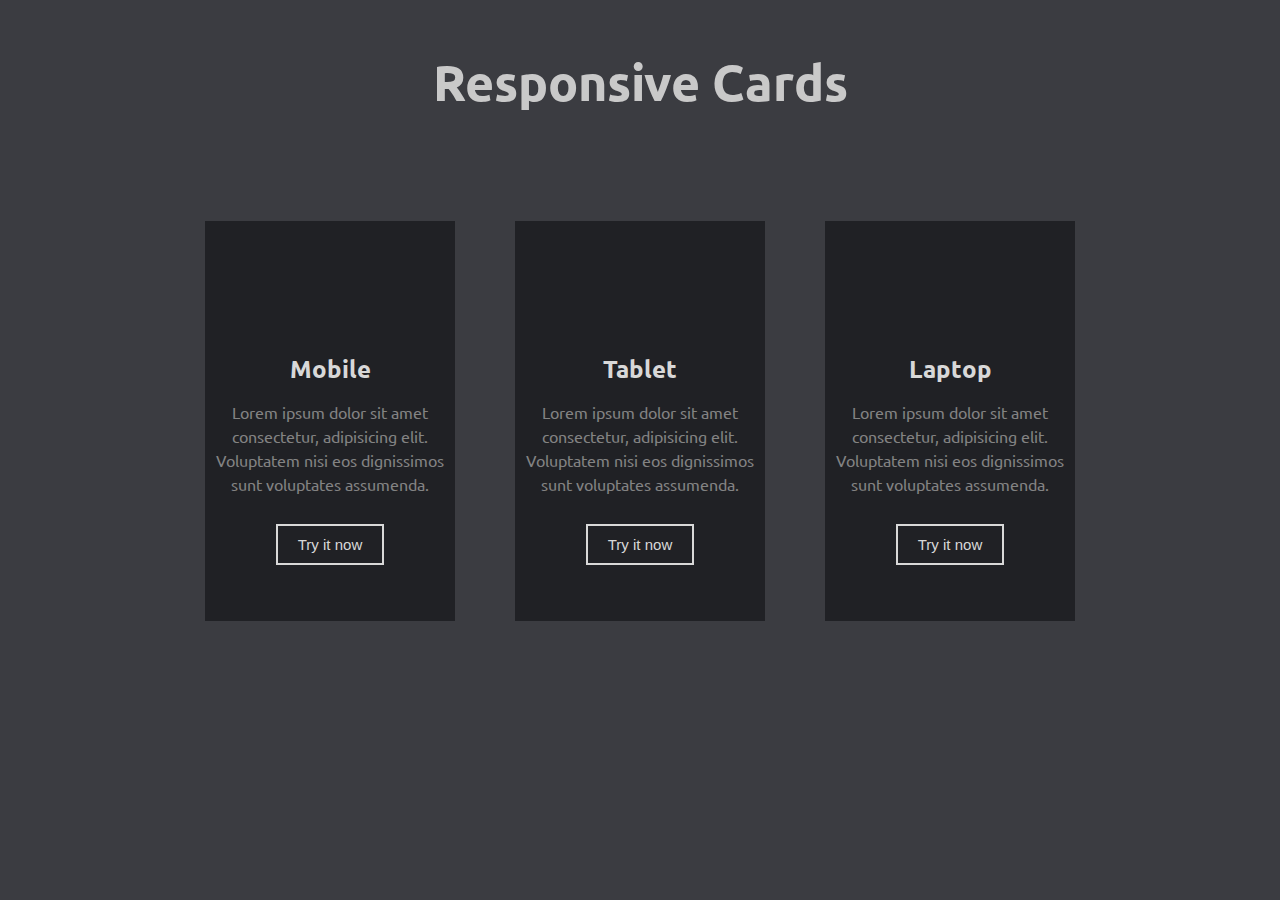
<file: 1.Responsive Cards/index.html>
<!DOCTYPE html>
<html lang="en">
  <head>
    <meta charset="UTF-8" />
    <meta name="viewport" content="width=device-width, initial-scale=1.0" />
    <title>Responsive Card Design</title>
    <link rel="stylesheet" href="style.css" />
    <link
      rel="stylesheet"
      href="https://cdnjs.cloudflare.com/ajax/libs/font-awesome/5.15.1/css/all.min.css"
      integrity="sha512-+4zCK9k+qNFUR5X+cKL9EIR+ZOhtIloNl9GIKS57V1MyNsYpYcUrUeQc9vNfzsWfV28IaLL3i96P9sdNyeRssA=="
      crossorigin="anonymous"
    />
  </head>
  <body>
    <h1>Responsive Cards</h1>
    <div class="container">
      <div class="box">
        <div class="top">
          <!-- icons from fontawesome -->
          <i class="fas fa-mobile-alt fa-5x"></i>
        </div>
        <div class="bottom">
          <h2>Mobile</h2>
          <p>
            Lorem ipsum dolor sit amet consectetur, adipisicing elit. Voluptatem
            nisi eos dignissimos sunt voluptates assumenda.
          </p>
          <button>Try it now</button>
        </div>
      </div>
      <div class="box">
        <div class="top">
          <i class="fas fa-tablet-alt fa-5x"></i>
        </div>
        <div class="bottom">
          <h2>Tablet</h2>
          <p>
            Lorem ipsum dolor sit amet consectetur, adipisicing elit. Voluptatem
            nisi eos dignissimos sunt voluptates assumenda.
          </p>
          <button>Try it now</button>
        </div>
      </div>
      <div class="box">
        <div class="top">
          <i class="fas fa-laptop fa-5x"></i>
        </div>
        <div class="bottom">
          <h2>Laptop</h2>
          <p>
            Lorem ipsum dolor sit amet consectetur, adipisicing elit. Voluptatem
            nisi eos dignissimos sunt voluptates assumenda.
          </p>
          <button>Try it now</button>
        </div>
      </div>
    </div>
  </body>
</html>
</file>
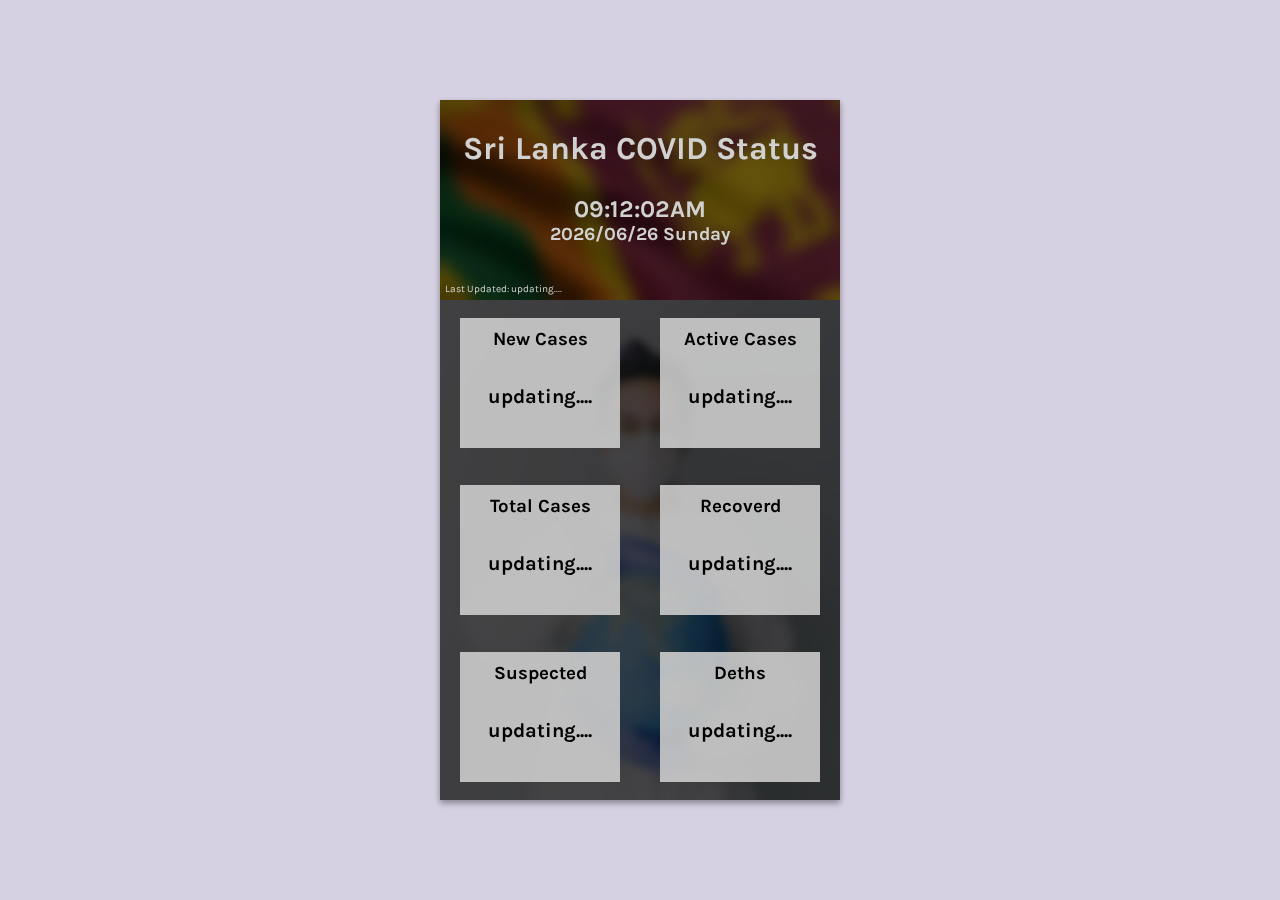
<file: 2.Covid-19 App/index.html>
<!DOCTYPE html>
<html lang="en">
<head>
    <meta charset="UTF-8">
    <meta name="viewport" content="width=device-width, initial-scale=1.0">
    <title>Sri Lanka Covid-19 Status</title>
    <link rel="stylesheet" href="style.css">
</head>
<body>
    <div class="main">
        <div class="top">
            <div class="cover">
                <h1>Sri Lanka COVID Status</h1>
                <div class="datetime">
                <h2 id="clock"> </h2>
                <h3 id="date"></h3>
                
                </div>
                <p id="last-updated">Last Updated: updating....</p>
            </div>
        </div>

        <div class="bottom">
            <div class="bcover">
                <div class="new box">
                    <h3>New Cases</h3>
                    <h1 id="new"><small>updating....</small></h1>
                </div>
            <div class="active box">
                <h3>Active Cases</h3>
                    <h1 id="active"><small>updating....</small></h1>
            </div>
            <div class="total box">
                <h3>Total Cases</h3>
                    <h1 id="total"><small>updating....</small></h1>
            </div>
            <div class="recoverd box">
                <h3>Recoverd</h3>
                    <h1 id="recoverd"><small>updating....</small></h1>
            </div>
            <div class="suspected box">
                <h3>Suspected</h3>
                    <h1 id="suspected"><small>updating....</small></h1>
            </div>
            <div class="deths box">
                <h3>Deths</h3>
                    <h1 id="deths"><small>updating....</small></h1>
            </div>
            </div>
        </div>
    </div>

    <script src="./app.js"></script>
</body>
</html>
</file>
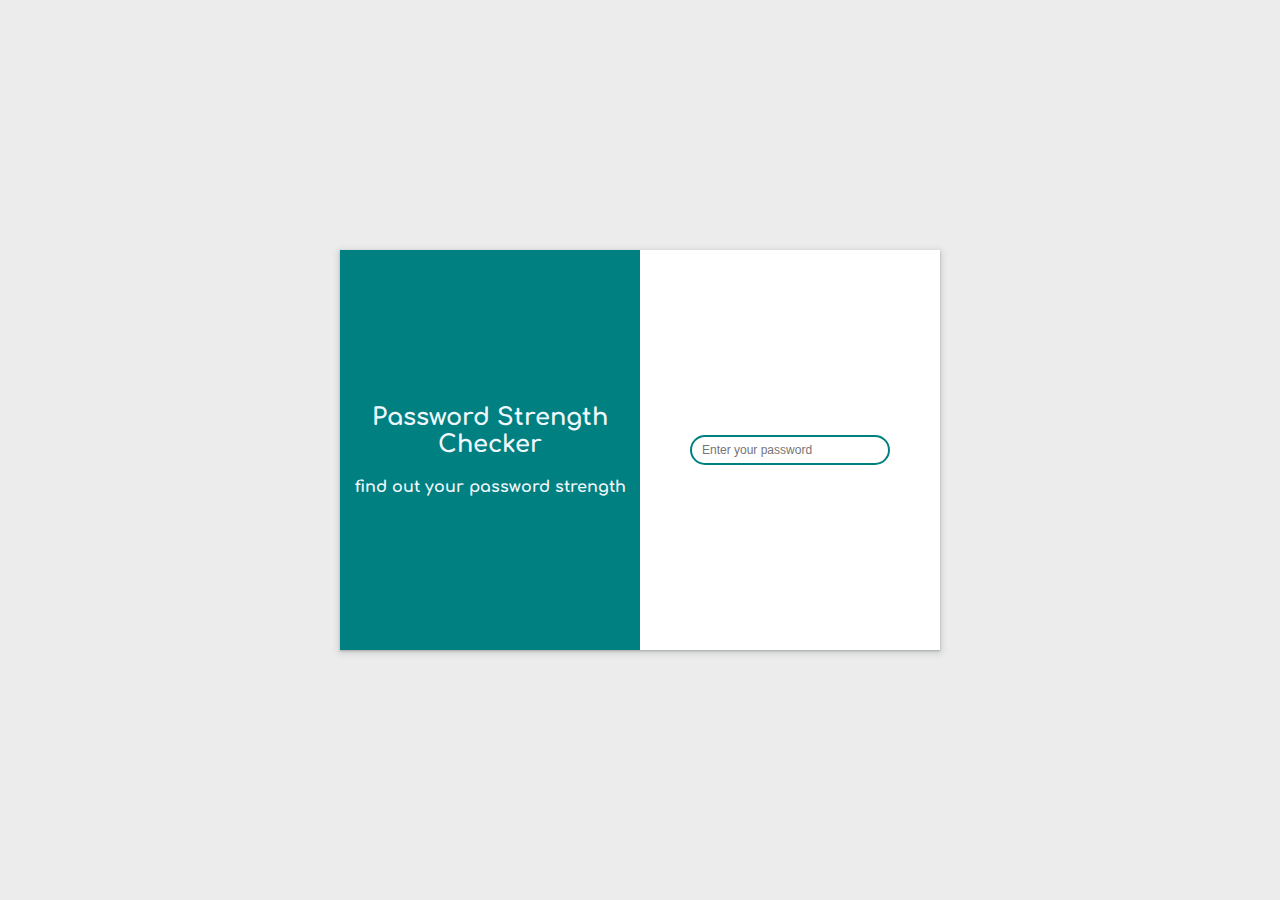
<file: 3.Password Strength Checker/index.html>
<!DOCTYPE html>
<html lang="en">
  <head>
    <meta charset="UTF-8" />
    <meta name="viewport" content="width=device-width, initial-scale=1.0" />
    <title>Password Strength Checker</title>
    <link rel="stylesheet" href="style.css" />
  </head>
  <body>
    <div class="container">
      <div class="left">
        <h2>Password Strength Checker</h2>
        <h4>find out your password strength</h4>
      </div>
      <div class="right">
        <input
          type="password"
          name="password"
          id="password"
          placeholder="Enter your password"
        />
        <div class="strnBar"><div class="in"></div></div>
        <h3></h3>
      </div>
    </div>

    <script src="./app.js"></script>
  </body>
</html>
</file>
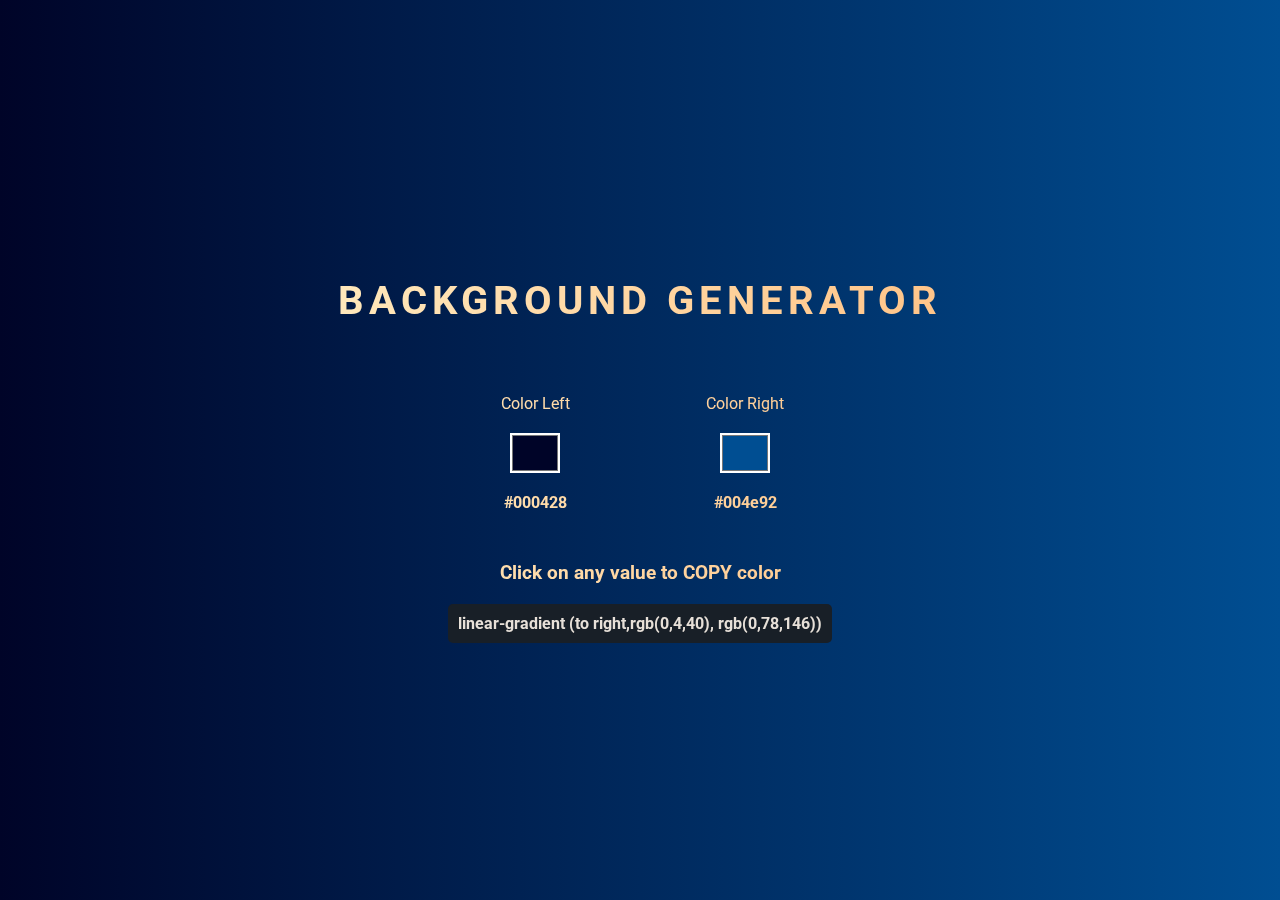
<file: 4.Gradient Maker/index.html>
<!DOCTYPE html>
<html lang="en">
  <head>
    <meta charset="UTF-8" />
    <meta name="viewport" content="width=device-width, initial-scale=1.0" />
    <title>Background Generator</title>
    <link rel="preconnect" href="https://fonts.gstatic.com" />
    <link
      href="https://fonts.googleapis.com/css2?family=Roboto&display=swap"
      rel="stylesheet"
    />

    <style>
      * {
        margin: 0;
        padding: 0;
        box-sizing: border-box;
        font-family: "Roboto", sans-serif;
      }

      body {
        display: flex;
        justify-content: center;
        height: 100vh;
        align-items: center;
        flex-direction: column;
        background: linear-gradient(rgb(67, 101, 194), tomato);
      }

      h1 {
        text-transform: uppercase;
        font-size: 40px;
        letter-spacing: 5px;
        text-align: center;
        margin: 20px;
        /* -----------------------Belnd mode by--------------------- */
        /* https://stackoverflow.com/questions/11167281/webkit-css-to-control-the-box-around-the-color-in-an-inputtype-color */
        mix-blend-mode: difference;
        color: white;
      }

      label {
        mix-blend-mode: difference;
        color: white;
      }

      input {
        margin: 20px;
        border: none;
        background: none;
        height: 40px;
        border: 2px solid white;
        padding: 0;
      }

      input[type="color"]::-webkit-color-swatch-wrapper {
        padding: 0;
      }

      input:focus {
        outline: none;
        border: 2px solid rgb(255, 255, 255);
      }

      .colors {
        margin-top: 50px;
        display: flex;
        width: 300px;
        justify-content: space-between;
        text-align: center;
      }

      label {
        display: block;
      }

      h3 {
        margin-top: 50px;
        mix-blend-mode: difference;
        color: white;
      }

      .color1,
      .color2 {
        position: relative;
      }

      p {
        font-weight: bolder;
        mix-blend-mode: difference;
        color: white;
      }

      .message {
        height: 40px;
        width: 90px;
        background-color: rgb(45, 45, 73);
        position: absolute;
        top: 120px;
        border-radius: 10px;
        color: aliceblue;
        display: none;
      }

      .active {
        display: flex;
        justify-content: center;
        align-items: center;

        -webkit-animation: fadeinout 3s linear forwards;
        animation: fadeinout 3s linear forwards;
      }

      .css {
        margin-top: 20px;
        position: relative;
        background-color: rgb(24, 31, 39);
        padding: 10px;
        border-radius: 5px;
      }

      .css .message {
        top: 45px;
        left: 50%;
        transform: translate(-50%);
      }

      @-webkit-keyframes fadeinout {
        0%,
        100% {
          opacity: 0;
        }
        50% {
          opacity: 1;
        }
      }

      @keyframes fadeinout {
        0%,
        100% {
          opacity: 0;
        }
        50% {
          opacity: 1;
        }
      }
    </style>
  </head>
  <body>
    <h1 class="blend">Background Generator</h1>
    <div class="colors">
      <div class="color1">
        <label for="color1 " class="blend">Color Left</label>
        <input
          type="color"
          value="#000428"
          class="blend"
          name="color1"
          id="color1"
        />
        <p class="color1hex blend"></p>
        <div class="message">COPIED!</div>
      </div>
      <div class="color2">
        <label for="color2" class="blend">Color Right</label>
        <input
          type="color"
          class="blend"
          value="#004e92"
          name="color2"
          id="color2"
        />
        <p class="color2hex blend"></p>
        <div class="message">COPIED!</div>
      </div>
    </div>

    <h3>Click on any value to COPY color</h3>

    <div class="css">
      <p id="cssvalue">hello</p>
      <div class="message">COPIED!</div>
    </div>

    <script>
      const color1 = document.getElementById("color1");
      const color2 = document.getElementById("color2");
      const hex1 = document.querySelector(".color1hex");
      const hex2 = document.querySelector(".color2hex");
      const p = document.querySelectorAll("p");
      const messages = document.querySelectorAll(".message");
      const rgba = document.getElementById("cssvalue");

      document.body.style.background = `linear-gradient(to right,${color1.value}, ${color2.value})`;

      hex1.innerHTML = color1.value;
      hex2.innerHTML = color2.value;
      rgba.innerHTML = `linear-gradient (to right,${hexToRGB(
        color1.value
      )}, ${hexToRGB(color2.value)})`;

      function onColorChange(e) {
        return e.target.value;
      }

      function setColor(color, p, input, rgba) {
        document.body.style.background = color;
        p.innerHTML = input.value;
        rgba.innerHTML = color;
      }

      color1.addEventListener("input", (e) => {
        const color = onColorChange(e);
        const rgb1 = hexToRGB(color);
        const rgb2 = hexToRGB(color2.value);

        const linearGradient = `linear-gradient(to right,${rgb1}, ${rgb2})`;

        setColor(linearGradient, hex1, color1, rgba);
      });

      color2.addEventListener("input", (e) => {
        const color = onColorChange(e);
        const rgb1 = hexToRGB(color1.value);
        const rgb2 = hexToRGB(color);

        const linearGradient = `linear-gradient(to right,${rgb1}, ${rgb2})`;

        setColor(linearGradient, hex2, color2, rgba);
      });

      function hexToRGB(h) {
        let r = 0,
          g = 0,
          b = 0;

        // 3 digits
        if (h.length == 4) {
          r = "0x" + h[1] + h[1];
          g = "0x" + h[2] + h[2];
          b = "0x" + h[3] + h[3];

          // 6 digits
        } else if (h.length == 7) {
          r = "0x" + h[1] + h[2];
          g = "0x" + h[3] + h[4];
          b = "0x" + h[5] + h[6];
        }

        return "rgb(" + +r + "," + +g + "," + +b + ")";
      }

      p[0].onclick = function () {
        document.execCommand("copy");
        messages[0].classList.add("active");
        setTimeout(() => {
          messages[0].classList.remove("active");
        }, 4000);
      };

      p[0].addEventListener("copy", function (event) {
        event.preventDefault();
        if (event.clipboardData) {
          event.clipboardData.setData("text/plain", p[0].textContent);
        }
      });

      p[1].onclick = function () {
        document.execCommand("copy");
        messages[1].classList.add("active");
        setTimeout(() => {
          messages[1].classList.remove("active");
        }, 4000);
      };

      p[1].addEventListener("copy", function (event) {
        event.preventDefault();
        if (event.clipboardData) {
          event.clipboardData.setData("text/plain", p[1].textContent);
        }
      });

      p[2].onclick = function () {
        document.execCommand("copy");
        messages[2].classList.add("active");
        setTimeout(() => {
          messages[2].classList.remove("active");
        }, 4000);
      };

      p[2].addEventListener("copy", function (event) {
        event.preventDefault();
        if (event.clipboardData) {
          event.clipboardData.setData("text/plain", p[2].textContent);
        }
      });
    </script>
  </body>
</html>
</file>
<file: 1.Responsive Cards/style.css>
@import url("https://fonts.googleapis.com/css2?family=Ubuntu&display=swap");

/* ubuntu font from googlefonts */

* {
  box-sizing: border-box;
  margin: 0;
  padding: 0;
}

body {
  /* colors by https://www.color-hex.com/ */
  background-color: rgb(59, 60, 65);
  display: flex;
  flex-direction: column;
  font-family: "Ubuntu", sans-serif;
}

h1 {
  text-align: center;
  margin-top: 50px;
  font-size: 50px;
  margin-bottom: 6%;
  color: rgb(201, 201, 201);
}

.container {
  display: flex;
  align-items: center;
  justify-content: space-evenly;
  flex-wrap: wrap; /*this property gives responsivenes to cards*/
  align-self: center;
}

.box {
  height: 400px;
  width: 250px;
  margin: 30px;
  background-color: rgb(32, 33, 37);
}

.top {
  height: 33%;
  display: flex;
  justify-content: center;
  align-items: center;
}

.bottom {
  text-align: center;
}

.bottom h2 {
  color: #d8d8d8;
  padding-bottom: 5px;
}

.bottom p {
  color: #838383;
  padding: 10px 10px;
  line-height: 1.5;
}

button {
  border: 2px solid #d8d8d8;
  background-color: transparent;
  padding: 10px 20px;
  color: #d8d8d8;
  font-size: 15px;
  margin-top: 18px;
}

i {
  color: #929292;
}
</file>
<file: 2.Covid-19 App/style.css>
@import url("https://fonts.googleapis.com/css2?family=Karla&display=swap");

* {
  box-sizing: border-box;
  margin: 0;
  padding: 0;
}

body {
  background-color: #d5d0e2;
  display: flex;
  align-items: center;
  justify-content: center;
  height: 100vh;
  font-family: "Karla", sans-serif;
}

.main {
  height: 700px;
  width: 400px;
  background-color: #946868;
  box-shadow: rgba(0, 0, 0, 0.16) 0px 3px 6px, rgba(0, 0, 0, 0.23) 0px 3px 6px;
}

.top {
  width: 100%;
  height: 200px;
  background-image: url(./images/myCountry.jpg);
  background-repeat: no-repeat;
}

.cover {
  position: relative;
  color: rgb(209, 209, 209);
  height: 100%;
  display: flex;
  flex-direction: column;
  justify-content: center;
  align-items: center;
  width: 100%;
  background-color: rgba(0, 0, 0, 0.616);
  backdrop-filter: blur(8px);
}

.cover h1 {
  position: absolute;
  top: 30px;
}

h1 small {
  font-size: 20px;
}

.datetime {
  position: absolute;
  bottom: 55px;
  display: flex;
  flex-direction: column;
  justify-content: center;
  align-items: center;
}

.cover p {
  position: absolute;
  bottom: 5px;
  font-size: 10px;
  left: 5px;
}

.bottom {
  background-image: url(./images/pexels-anna-shvets-4167542.jpg);
  background-repeat: no-repeat;
  background-size: cover;
  background-position: center;
}

.bcover {
  height: 500px;
  width: 100%;
  display: flex;
  justify-content: space-around;
  align-items: center;
  flex-wrap: wrap;
  background-color: rgba(0, 0, 0, 0.726);
  backdrop-filter: blur(5px);
}

.box {
  background-color: rgba(206, 206, 206, 0.89);
  width: 160px;
  display: flex;
  flex-direction: column;
  justify-content: center;
  align-items: center;
  height: 130px;
  position: relative;
}

.box h3 {
  position: absolute;
  top: 10px;
}

.box h1 {
  position: absolute;
  bottom: 35px;
  font-size: 40px;
}
</file>
<file: 3.Password Strength Checker/style.css>
@import url("https://fonts.googleapis.com/css2?family=Comfortaa&display=swap");

* {
  box-sizing: border-box;
  margin: 0;
  padding: 0;
}

body {
  display: flex;
  justify-content: center;
  align-items: center;
  height: 100vh;
  font-family: "Comfortaa", cursive;
  background-color: rgb(236, 236, 236);
}
h2 {
  margin-bottom: 20px;
}

.container {
  height: 400px;
  width: 600px;
  display: flex;
  justify-content: center;
  align-items: center;
  box-shadow: rgba(60, 64, 67, 0.3) 0px 1px 2px 0px,
    rgba(60, 64, 67, 0.15) 0px 2px 6px 2px;
}

.left {
  height: 100%;
  width: 300px;
  background-color: teal;
  color: aliceblue;
  display: flex;
  align-items: center;
  justify-content: center;
  flex-direction: column;
  text-align: center;
}

.right {
  height: 100%;
  width: 300px;
  background-color: white;
  display: flex;
  align-items: center;
  justify-content: center;
  flex-direction: column;
  position: relative;
}

input {
  height: 30px;
  width: 200px;
  font-size: 12px;
  padding-left: 10px;
  border-radius: 20px;
  border: 2px solid teal;
}

input:focus {
  outline: none;
}

.strnBar {
  position: absolute;
  top: 210px;
  margin: 20px;
  height: 8px;
  width: 150px;
  border-radius: 20px;
  display: none;
}

.in {
  height: 100%;
  width: 20%;
  border-radius: 20px;
  background-color: black;
}

h3 {
  position: absolute;
  font-size: 14px;
  bottom: 120px;
}

@media only screen and (max-width: 600px) {
  .container {
    height: 500px;
    width: 300px;
    display: flex;
    flex-direction: column;
    justify-content: center;
    align-items: center;
    box-shadow: rgba(60, 64, 67, 0.3) 0px 1px 2px 0px,
      rgba(60, 64, 67, 0.15) 0px 2px 6px 2px;
  }

  .left {
    height: 40%;
    width: 300px;
    background-color: teal;
    color: aliceblue;
    display: flex;
    align-items: center;
    justify-content: center;
    flex-direction: column;
    text-align: center;
  }

  .right {
    height: 60%;
    width: 300px;
    background-color: white;
    display: flex;
    align-items: center;
    justify-content: center;
    flex-direction: column;
    position: relative;
  }

  .strnBar {
    position: absolute;
    top: 120px;
    margin: 20px;
    height: 8px;
    width: 150px;
    border-radius: 20px;
    display: none;
  }

  input {
    position: absolute;
    top: 80px;
  }

  h2 {
    font-size: 20px;
    margin: 10px;
  }

  h4 {
    font-size: 12px;
  }

  h3 {
    position: absolute;
    font-size: 14px;
    bottom: 120px;
  }
}
</file>
